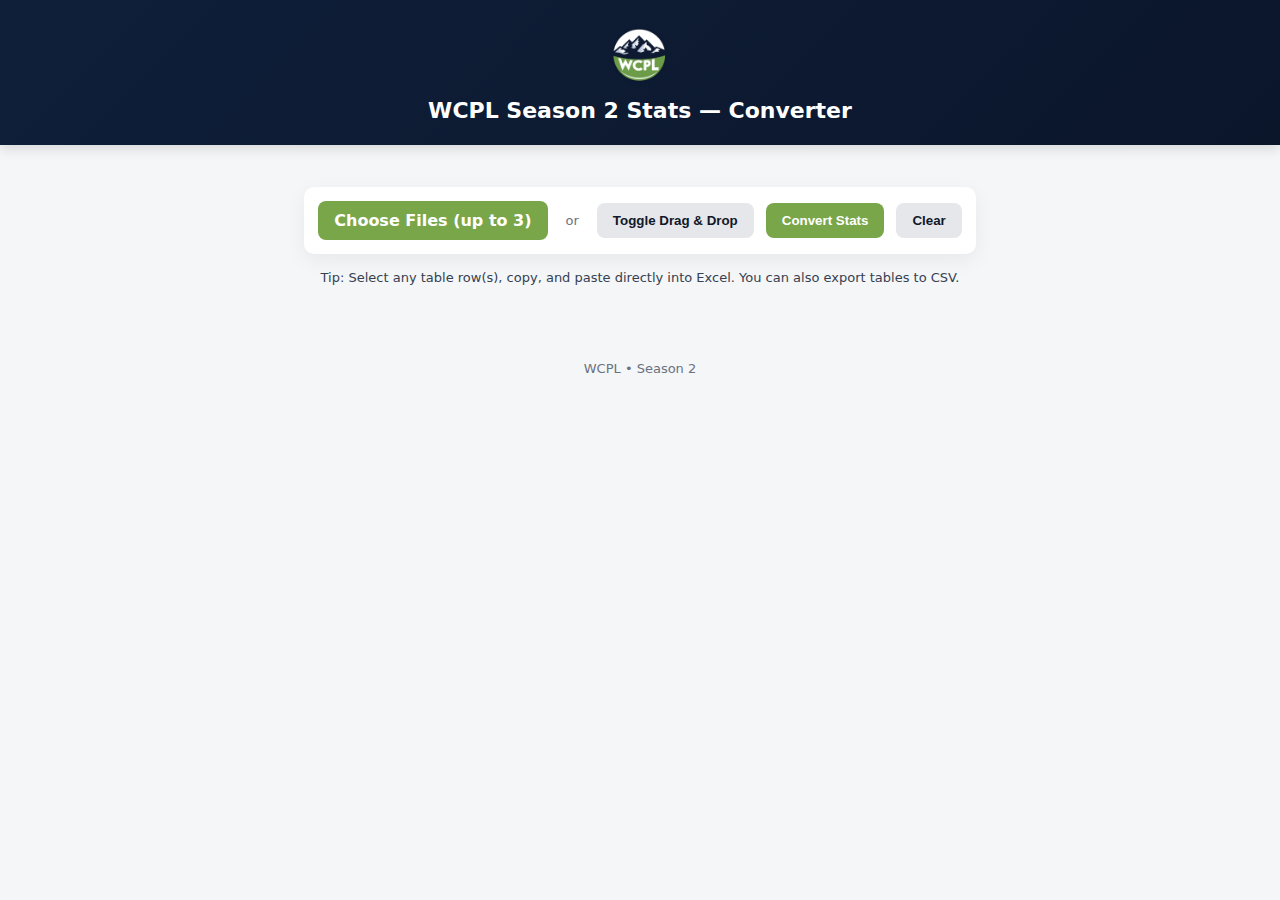
<file: index.html>
<!doctype html>
<html lang="en">
<head>
  <meta charset="utf-8" />
  <meta name="viewport" content="width=device-width,initial-scale=1" />
  <title>Stats Converter — WCPL Season 2</title>
  <link rel="stylesheet" href="styles.css" />
</head>
<body>
  <header>
    <img src="wcpl logo.png" alt="WCPL Logo" />
    <h1>WCPL Season 2 Stats — Converter</h1>
  </header>

  <main>
    <section class="controls">
      <label class="file-label" for="fileInput">
        Choose Files (up to 3)
        <input type="file" id="fileInput" accept=".json" multiple />
      </label>

      <div class="or">or</div>

      <button id="dropAreaToggle" class="btn">Toggle Drag & Drop</button>
      <button id="convertBtn" class="btn primary">Convert Stats</button>
      <button id="clearBtn" class="btn">Clear</button>
    </section>

    <div id="dropArea" class="drop-area hidden">
      <p>Drop JSON files here (max 3)</p>
    </div>

    <div class="hint">Tip: Select any table row(s), copy, and paste directly into Excel. You can also export tables to CSV.</div>

    <div id="tables" class="tables"></div>
  </main>

  <footer>
    WCPL • Season 2
  </footer>

  <script src="script.js"></script>
</body>
</html>
</file>
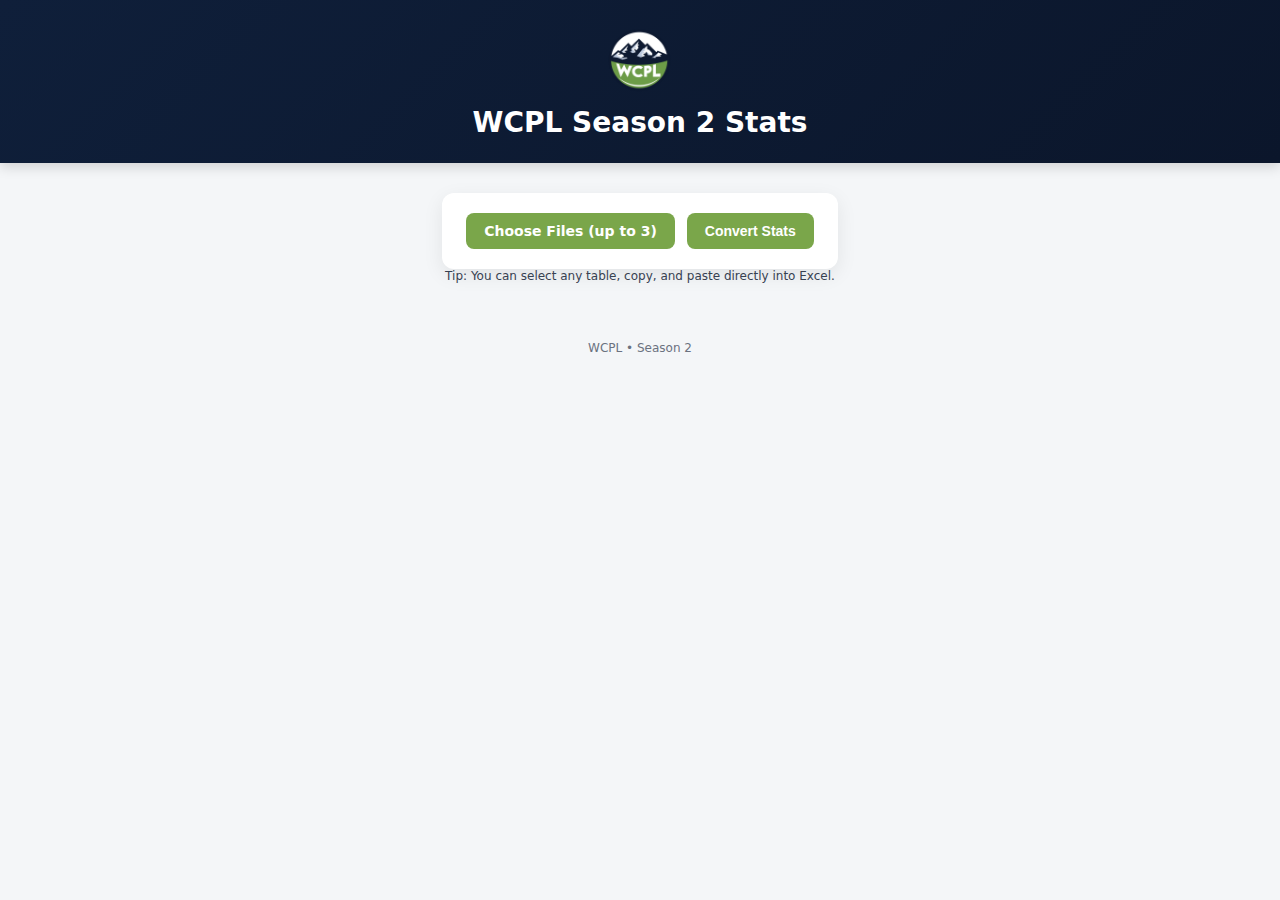
<file: hockey_stats_json_uploader (1).html>
<!DOCTYPE html>
<html lang="en">
<head>
  <meta charset="UTF-8" />
  <title>WCPL Season 2 Stats</title>
  <meta name="viewport" content="width=device-width, initial-scale=1.0" />
  <style>
    :root {
      --navy: #0f1f3a;
      --green: #7aa64a;
      --blue: #1e3a8a;
      --red: #7f1d1d;
      --bg: #f4f6f8;
    }

    body {
      font-family: system-ui, sans-serif;
      background: var(--bg);
      margin: 0;
      color: #1f2933;
      text-align: center;
    }

    header {
      background: linear-gradient(135deg, var(--navy), #0b162b);
      color: white;
      padding: 24px;
      display: flex;
      flex-direction: column;
      align-items: center;
      gap: 12px;
      box-shadow: 0 4px 12px rgba(0,0,0,0.15);
    }

    header img { height: 70px; }

    header h1 {
      margin: 0;
      font-size: 28px;
      font-weight: 700;
    }

    main {
      max-width: 1400px;
      margin: auto;
      padding: 30px;
      display: flex;
      flex-direction: column;
      align-items: center;
    }

    .controls {
      background: white;
      padding: 20px 24px;
      border-radius: 12px;
      box-shadow: 0 6px 20px rgba(0,0,0,0.08);
      display: flex;
      gap: 12px;
      justify-content: center;
      align-items: center;
    }

    .file-label, button {
      padding: 10px 18px;
      font-size: 14px;
      font-weight: 600;
      cursor: pointer;
      border-radius: 8px;
      border: none;
      background: var(--green);
      color: white;
    }

    .file-label input { display: none; }

    h2 {
      margin-top: 50px;
      margin-bottom: 12px;
    }

    table {
      margin: 0 auto 24px auto;
      border-collapse: collapse;
      background: white;
      font-size: 13px;
    }

    th, td {
      padding: 6px 10px;
      border: 1px solid #d1d5db;
      white-space: nowrap;
    }

    .blue th { background: var(--blue); color: white; }
    .red th { background: var(--red); color: white; }

    .totals {
      font-weight: 700;
      background: #e5e7eb;
    }

    footer {
      padding: 20px;
      font-size: 12px;
      color: #6b7280;
    }

    .hint {
      font-size: 12px;
      color: #374151;
      margin-bottom: 8px;
    }
  </style>
</head>
<body>

<header>
  <img src="wcpl logo.png" alt="WCPL Logo" />
  <h1>WCPL Season 2 Stats</h1>
</header>

<main>
  <div class="controls">
    <label class="file-label">
      Choose Files (up to 3)
      <input type="file" id="fileInput" accept=".json" multiple />
    </label>
    <button onclick="convert()">Convert Stats</button>
  </div>

  <div class="hint">Tip: You can select any table, copy, and paste directly into Excel.</div>

  <div id="tables"></div>
</main>

<footer>
  WCPL • Season 2
</footer>

<script>
let gameCounter = 1;

function convert() {
  const files = [...fileInput.files].slice(0,3);
  if (!files.length) return alert('Select up to 3 JSON files');

  tables.innerHTML = '';
  gameCounter = 1;

  files.forEach(file => {
    const gameNumber = gameCounter++;
    const reader = new FileReader();
    reader.onload = e => {
      const json = JSON.parse(e.target.result);
      tables.innerHTML += `<h2>Game ${gameNumber}</h2>`;
      renderTeam('Blue', json.players);
      renderTeam('Red', json.players);
    };
    reader.readAsText(file);
  });
}

function renderTeam(team, players) {
  const skaters = players.filter(p => p.team === team && p.position !== 'G');
  const goalie = players.find(p => p.team === team && p.position === 'G');
  buildSkaters(`${team} Skaters`, skaters, team);
  if (goalie) buildGoalie(`${team} Goalie`, goalie, team);
}

function sum(data, key) {
  return data.reduce((t,p)=>t+(p[key]||0),0);
}

function buildSkaters(title, data, team) {
  if (!data.length) return;
  const cls = team === 'Blue' ? 'blue' : 'red';

  let html = `<h3>${title}</h3><table class="${cls}"><tr>
    <th>Name</th><th>Pos</th><th>G</th><th>A</th><th>SOG</th><th>Pass</th>
    <th>Ex</th><th>Ent</th><th>TO</th><th>TK</th><th>Touches</th><th>TOI</th><th>+/-</th>
  </tr>`;

  data.forEach(p => html += `<tr>
    <td>${p.name}</td><td>${p.position}</td><td>${p.goals}</td><td>${p.assists}</td>
    <td>${p.sog}</td><td>${p.passes}</td><td>${p.exits}</td><td>${p.entries}</td>
    <td>${p.turnovers}</td><td>${p.takeaways}</td><td>${p.puckTouches}</td>
    <td>${p.timeOnIce}</td><td>${p.plusMinus ?? ''}</td>
  </tr>`);

  html += `<tr class="totals">
    <td>TEAM TOTALS</td><td></td>
    <td>${sum(data,'goals')}</td><td>${sum(data,'assists')}</td><td>${sum(data,'sog')}</td>
    <td>${sum(data,'passes')}</td><td>${sum(data,'exits')}</td><td>${sum(data,'entries')}</td>
    <td>${sum(data,'turnovers')}</td><td>${sum(data,'takeaways')}</td>
    <td>${sum(data,'puckTouches')}</td><td>${sum(data,'timeOnIce')}</td><td>${sum(data,'plusMinus')}</td>
  </tr></table>`;

  tables.innerHTML += html;
}

function buildGoalie(title, g, team) {
  const cls = team === 'Blue' ? 'blue' : 'red';
  tables.innerHTML += `<h3>${title}</h3><table class="${cls}"><tr>
    <th>Name</th><th>Shots</th><th>Saves</th><th>GA</th><th>SV%</th>
  </tr><tr>
    <td>${g.name}</td><td>${g.shotsFaced}</td><td>${g.saves}</td>
    <td>${g.goalsAllowed}</td><td>${(g.saveperc*100).toFixed(1)}</td>
  </tr></table>`;
}
</script>

</body>
</html>
</file>
<file: styles.css>
:root{
  --navy:#0f1f3a;
  --green:#7aa64a;
  --blue:#1e3a8a;
  --red:#7f1d1d;
  --bg:#f4f6f8;
  --muted:#6b7280;
  --card-bg:#fff;
}

*{box-sizing:border-box}
body{
  font-family: system-ui, -apple-system, "Segoe UI", Roboto, "Helvetica Neue", Arial;
  margin:0;
  color:#111827;
  background:var(--bg);
  text-align:center;
}

header{
  background:linear-gradient(135deg,var(--navy),#0b162b);
  color:#fff;
  padding:22px;
  display:flex;
  gap:12px;
  align-items:center;
  justify-content:center;
  flex-direction:column;
  box-shadow:0 4px 12px rgba(0,0,0,0.12);
}
header img{height:64px}
header h1{margin:0;font-size:22px;font-weight:700}

main{
  max-width:1200px;
  margin:24px auto;
  padding:18px;
  display:flex;
  flex-direction:column;
  gap:16px;
  align-items:center;
}

.controls{
  background:var(--card-bg);
  padding:14px;
  border-radius:10px;
  display:flex;
  gap:12px;
  align-items:center;
  box-shadow:0 6px 20px rgba(0,0,0,0.06);
}

.file-label, .btn{
  padding:10px 16px;
  border-radius:8px;
  font-weight:600;
  cursor:pointer;
  border:none;
  background:var(--green);
  color:white;
}

.file-label input{display:none}
.btn{background:#e5e7eb;color:#111827}
.btn.primary{background:var(--green);color:#fff}
.or{color:var(--muted);font-size:13px;padding:0 6px}

.drop-area{
  width:100%;
  max-width:800px;
  padding:18px;
  border:2px dashed #d1d5db;
  border-radius:10px;
  background:linear-gradient(180deg, rgba(255,255,255,0.8), rgba(255,255,255,0.6));
}
.hidden{display:none}

.hint{font-size:13px;color:#374151}

.tables{width:100%}

h2{margin:20px 0 8px}

table{
  margin:8px auto 20px;
  border-collapse:collapse;
  background:var(--card-bg);
  font-size:13px;
  min-width:560px;
}
th, td{
  padding:8px 10px;
  border:1px solid #d1d5db;
  white-space:nowrap;
}
.blue th{background:var(--blue);color:#fff}
.red th{background:var(--red);color:#fff}
.totals{font-weight:700;background:#e5e7eb}

.table-actions{
  display:flex;
  gap:8px;
  justify-content:center;
  margin-bottom:10px;
}

.small-btn{
  background:#111827;color:#fff;padding:6px 10px;border-radius:6px;border:none;cursor:pointer;font-size:13px;
}

footer{padding:18px;color:var(--muted);font-size:13px}
</file>
